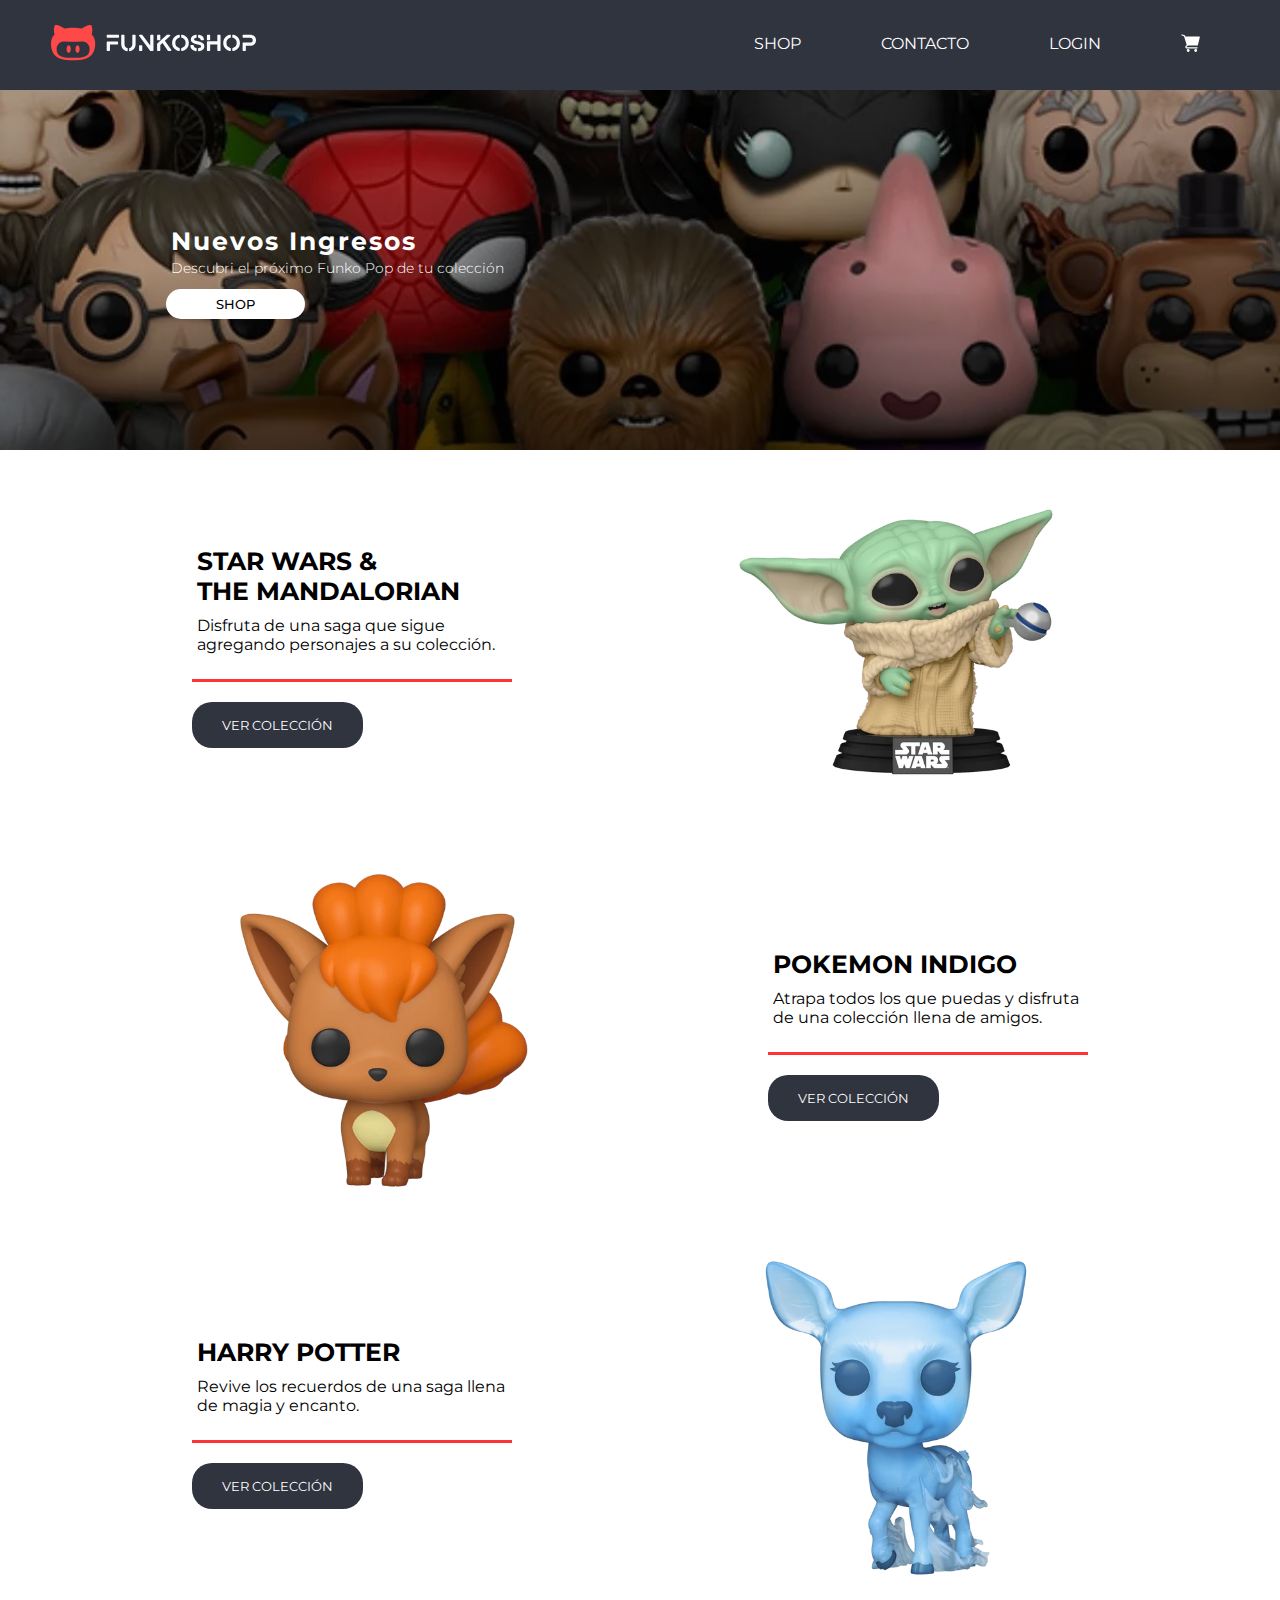
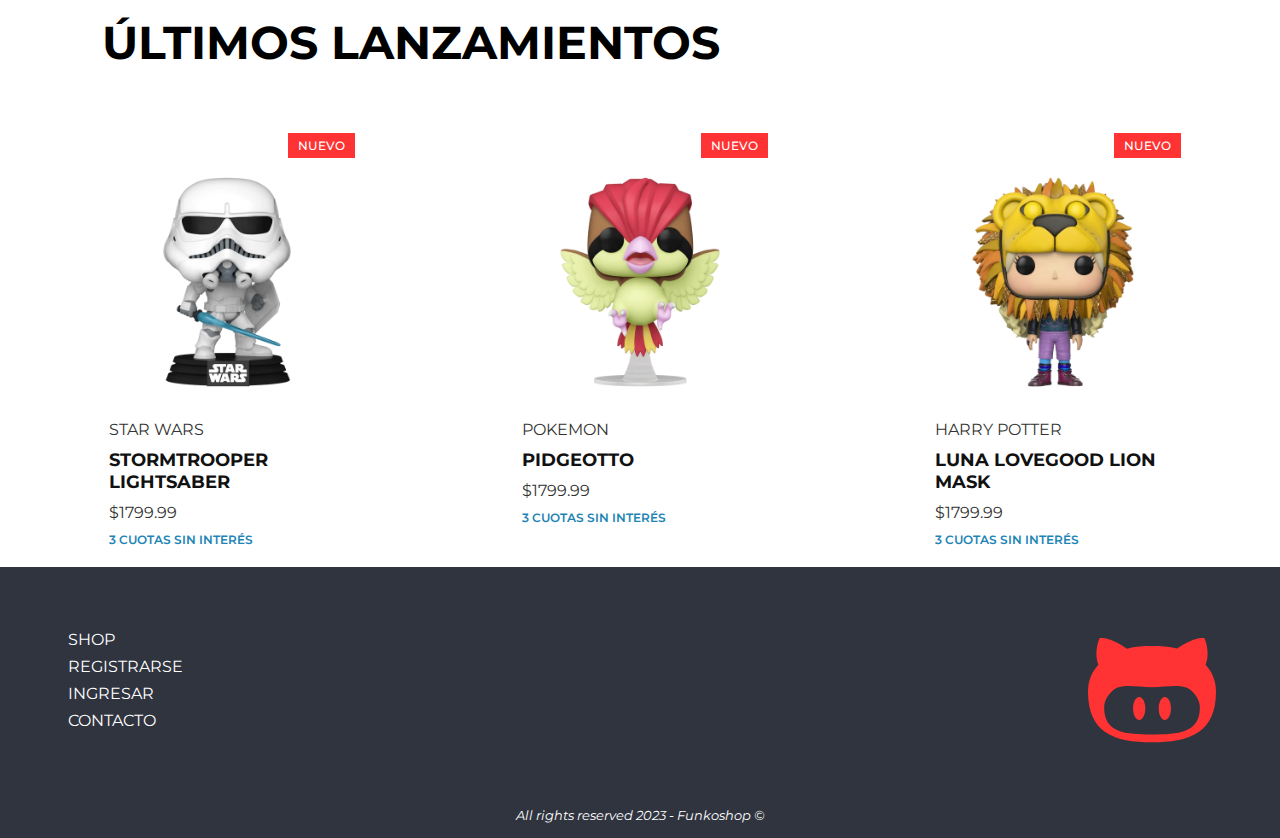
<file: index.html>
<!DOCTYPE html>
<html lang="en">
<head>
    <meta charset="UTF-8">
    <meta http-equiv="X-UA-Compatible" content="IE=edge">
    <meta name="viewport" content="width=device-width, initial-scale=1.0">
    <link rel="stylesheet" href="./scss/main.css">
    <link rel="shortcut icon" href="./resources/icons/isotype.ico" type="image/x-icon">
    <title>FunkoShop-Home</title>
</head>
<body>
    <header>
        <nav class="navbar__Desktop">
        <a href="./index.html"><img src="./resources/branding/logo_light_horizontal.svg" alt="" class="navbar__Desktop-img"></a>
        <ul class="navbar__Desktop-ul">
            <li><a href="./sections/shop.html">Shop</a></li>
            <li><a href="./sections/contacto.html">Contacto</a></li>
            <li><a href="./sections/login.html">Login</a></li>
            <li><a href="./sections/cart.html"><img src="./resources/icons/cart-icon.svg" alt=""></a></li>
        </ul>
        </nav>
    </header>
    <main> 
        <div class="main__banner">
        <div class="main__banner-content">
                <h3>Nuevos Ingresos</h3>
                <p>Descubri el próximo Funko Pop de tu colección</p>
                <a href="./sections/cart.html"><button>SHOP</button></a>
        </div>
        </div>
        <div class="main__card">
            <div class="main__card-content">
                <h3>STAR WARS & <br> THE MANDALORIAN</h3>
                <p>Disfruta de una saga que sigue agregando personajes a su colección.</p>
                <hr>
                <a href=""><button>VER COLECCIÓN</button></a>
            </div>
            <div class="main__card-img">
                <img src="./resources/star-wars/baby-yoda-1.webp" alt="">
            </div>
        </div>
        <div class="main__card__reverse">
            <div class="main__card-content">
                <h3>POKEMON INDIGO</h3>
                <p>Atrapa todos los que puedas y disfruta <br> de una colección llena de amigos.</p>
                <hr>
                <a href=""><button>VER COLECCIÓN</button></a>
            </div>
            <div class="main__card-img">
                <img src="./resources/pokemon/vulpix-1.webp" alt="">
            </div>
        </div>
        <div class="main__card">
            <div class="main__card-content">
                <h3>HARRY POTTER</h3>
                <p>Revive los recuerdos de una saga llena <br> de magia y encanto.</p>
                <hr>
                <a href=""><button>VER COLECCIÓN</button></a>
            </div>
            <div class="main__card-img">
                <img src="./resources/harry-potter/snape-patronus-1.webp" alt="">
            </div>
        </div>
        <h2>ÚLTIMOS LANZAMIENTOS</h2>
        <div class="carousel">
        <div class="carousel__item">
            <div class="carousel_item-b">
            <b>NUEVO</b>
            </div>
            <div class="carousel__bg">
                <img src="./resources/star-wars/trooper-1.webp" alt="">
            </div>
            <div class="carousel__content">
                <p>STAR WARS</p>
                <h3>STORMTROOPER LIGHTSABER</h3>
                <p>$1799.99</p>
                <p class="cuotas">3 CUOTAS SIN INTERÉS</p>
            </div>
        </div>
        <div class="carousel__item">
            <div class="carousel_item-b">
            <b>NUEVO</b>
            </div>
            <div class="carousel__bg">
                <img src="./resources/pokemon/pidgeotto-1.webp" alt="">
            </div>
            <div class="carousel__content">
                <p>POKEMON</p>
                <h3>PIDGEOTTO</h3>
                <p>$1799.99</p>
                <p class="cuotas">3 CUOTAS SIN INTERÉS</p>
            </div>
        </div>
        <div class="carousel__item">
            <div class="carousel_item-b">
            <b>NUEVO</b>
            </div>
            <div class="carousel__bg">
                <img src="./resources/harry-potter/luna-1.webp" alt="">
            </div>
            <div class="carousel__content">
                <p>HARRY POTTER</p>
                <h3>LUNA LOVEGOOD LION MASK</h3>
                <p>$1799.99</p>
                <p class="cuotas">3 CUOTAS SIN INTERÉS</p>
            </div>
        </div>
        </div>

    
    </main>
    <footer>
        <div class="footer__Desktop">
            <div class="footer__Navbar">
                <ul>
                    <li><a href="./sections/shop.html">SHOP</a></li>
                    <li><a href="">REGISTRARSE</a></li>
                    <li><a href="">INGRESAR</a></li>
                    <li><a href="./sections/contacto.html">CONTACTO</a></li>
                </ul>
            </div>
                <a href="./index.html"><img src="./resources/branding/isotype.svg" alt="" class="footer-img"></a>
        </div>
        <p>All rights reserved 2023 - Funkoshop &copy;</p>
    </footer>
    
</body>
</html>
</file>
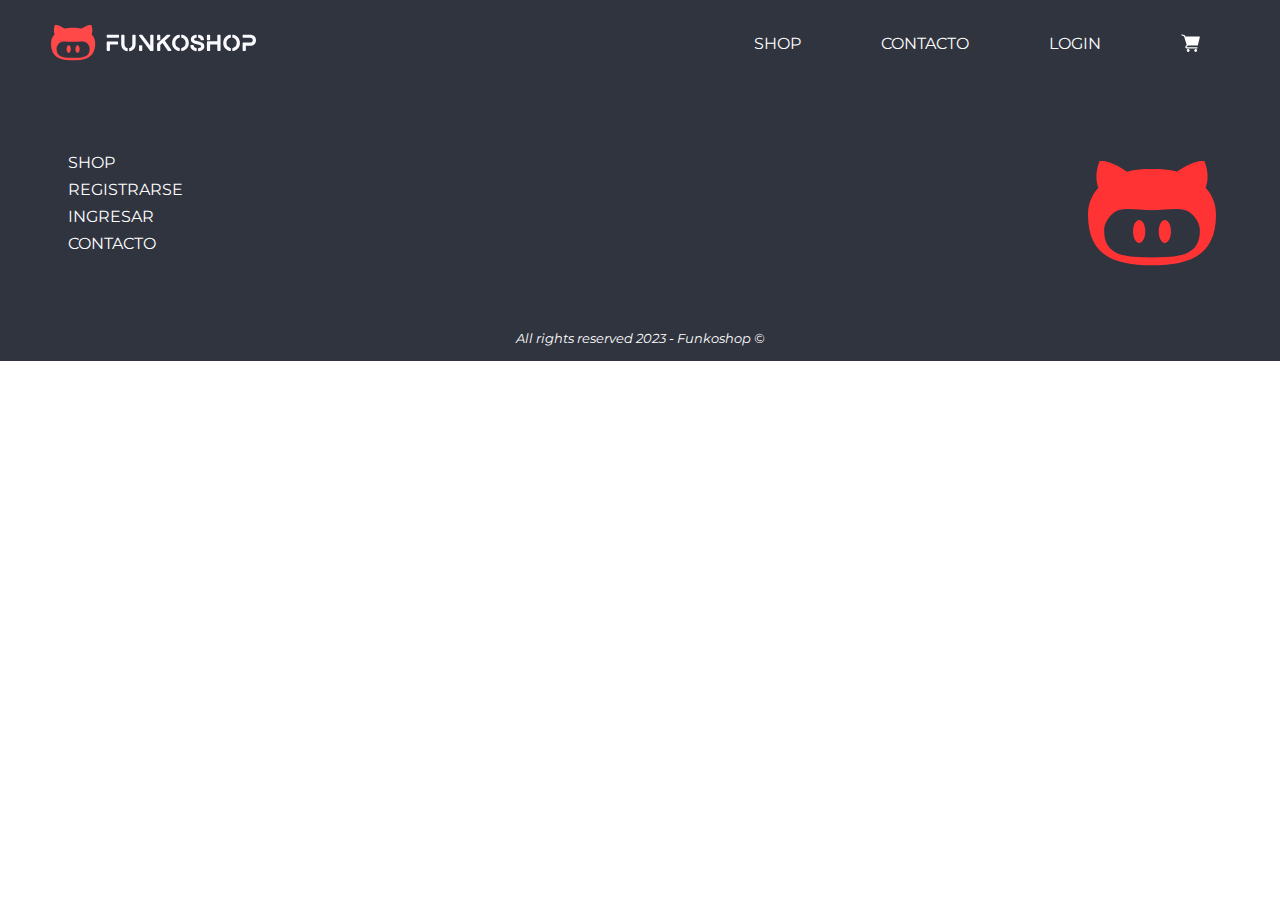
<file: sections/cart.html>
<!DOCTYPE html>
<html lang="en">
<head>
    <meta charset="UTF-8">
    <meta http-equiv="X-UA-Compatible" content="IE=edge">
    <meta name="viewport" content="width=device-width, initial-scale=1.0">
    <link rel="stylesheet" href="../scss/main.css">
    <link rel="shortcut icon" href="../resources/icons/isotype.ico" type="image/x-icon">
    <title>FunkoShop-Carrito</title>
</head>
<body>
    <header>
        <nav class="navbar__Desktop">
           <a href="../index.html"><img src="../resources/branding/logo_light_horizontal.svg" alt="" class="navbar__Desktop-img"></a>
           <ul class="navbar__Desktop-ul">
                <li><a href="../sections/shop.html">Shop</a></li>
                <li><a href="../sections/contacto.html">Contacto</a></li>
                <li><a href="../sections/admin/login.html">Login</a></li>
                <li><a href="../sections/cart.html"><img src="../resources/icons/cart-icon.svg" alt=""></a></li>
            </ul>
        </nav>
    </header>
    <main>

    </main>
    <footer>
        <div class="footer__Desktop">
            <div class="footer__Navbar">
                <ul>
                    <li><a href="./shop.html">SHOP</a></li>
                    <li><a href="./admin/registrarse.html">REGISTRARSE</a></li>
                    <li><a href="./admin/login.html">INGRESAR</a></li>
                    <li><a href="./contacto.html">CONTACTO</a></li>
                </ul>
            </div>
                <a href="../index.html"><img src="../resources/branding/isotype.svg" alt="" class="footer-img"></a>
        </div>
        <p>All rights reserved 2023 - Funkoshop &copy;</p>
    </footer>
</body>
</html>
</file>
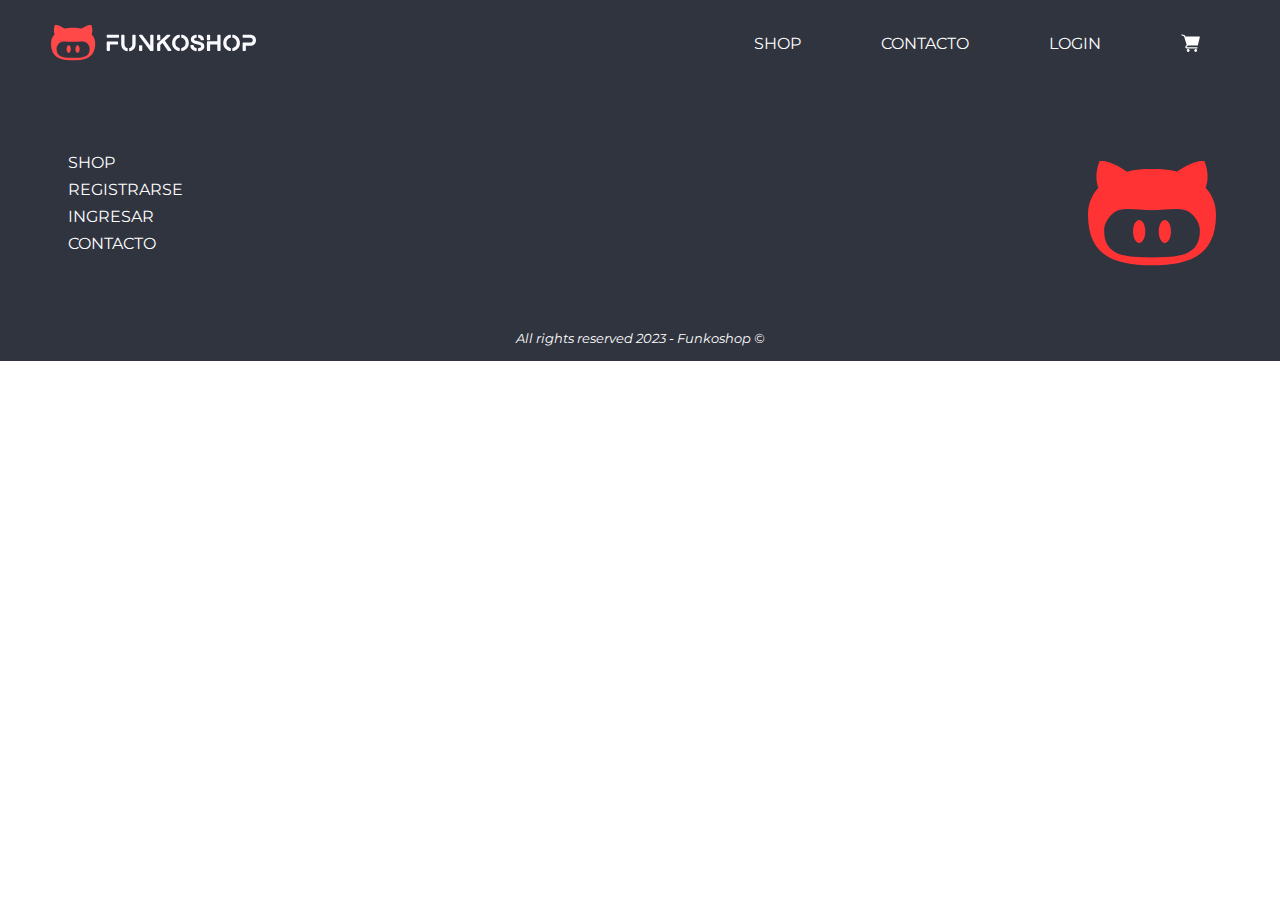
<file: sections/contacto.html>
<!DOCTYPE html>
<html lang="en">
<head>
    <meta charset="UTF-8">
    <meta http-equiv="X-UA-Compatible" content="IE=edge">
    <meta name="viewport" content="width=device-width, initial-scale=1.0">
    <link rel="stylesheet" href="../scss/main.css">
    <link rel="shortcut icon" href="../resources/icons/isotype.ico" type="image/x-icon">
    <title>FunkoShop-Contacto</title>
</head>
<body>
    <header>
        <nav class="navbar__Desktop">
           <a href="../index.html"><img src="../resources/branding/logo_light_horizontal.svg" alt="" class="navbar__Desktop-img"></a>
           <ul class="navbar__Desktop-ul">
                <li><a href="../sections/shop.html">Shop</a></li>
                <li><a href="../sections/contacto.html">Contacto</a></li>
                <li><a href="../sections/admin/login.html">Login</a></li>
                <li><a href="../sections/cart.html"><img src="../resources/icons/cart-icon.svg" alt=""></a></li>
            </ul>
        </nav>
    </header>
    <main>
        
    </main>
    <footer>
        <div class="footer__Desktop">
            <div class="footer__Navbar">
                <ul>
                    <li><a href="./shop.html">SHOP</a></li>
                    <li><a href="./admin/registrarse.html">REGISTRARSE</a></li>
                    <li><a href="./admin/login.html">INGRESAR</a></li>
                    <li><a href="./contacto.html">CONTACTO</a></li>
                </ul>
            </div>
                <a href="../index.html"><img src="../resources/branding/isotype.svg" alt="" class="footer-img"></a>
        </div>
        <p>All rights reserved 2023 - Funkoshop &copy;</p>
    </footer>
</body>
</html>
</file>
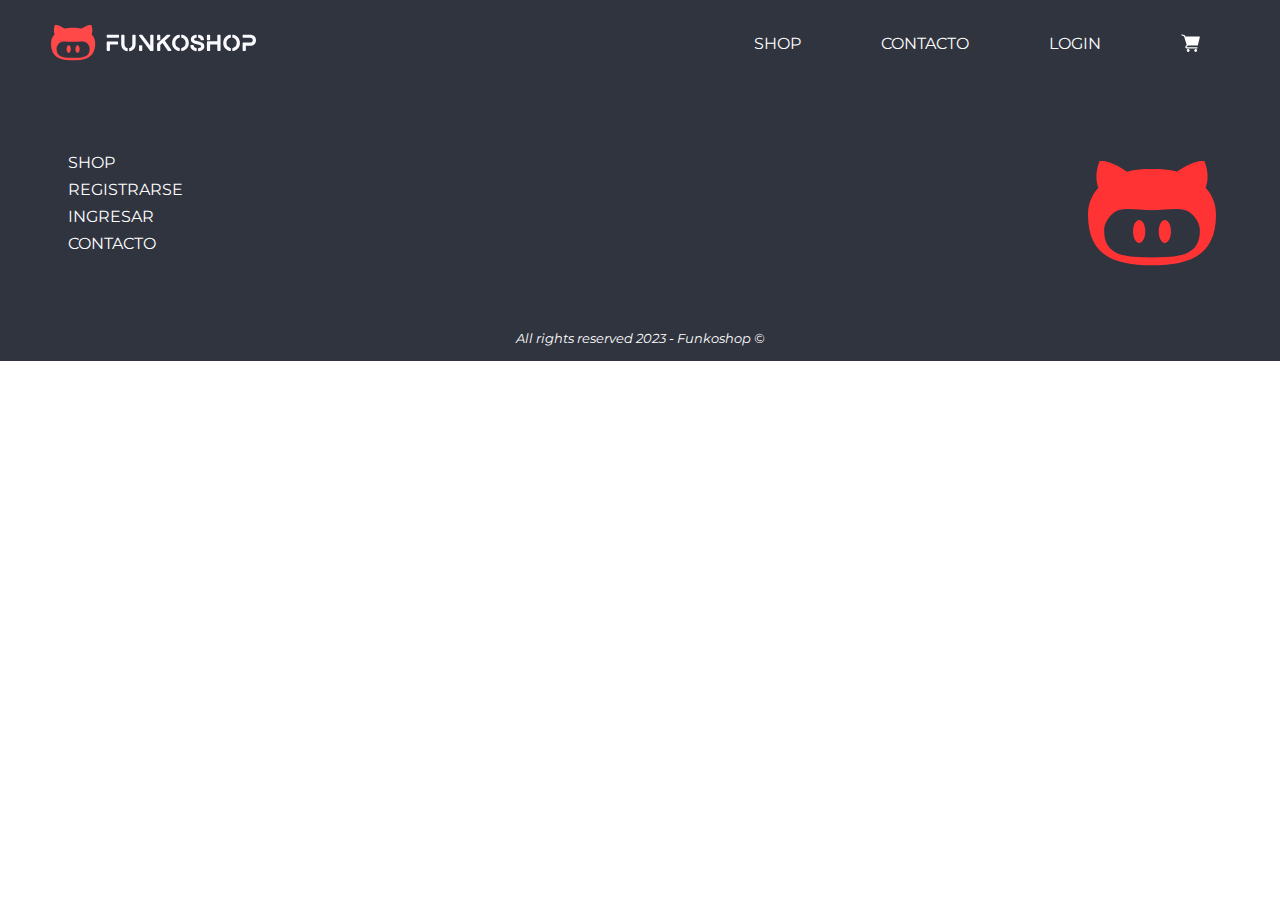
<file: sections/shop.html>
<!DOCTYPE html>
<html lang="en">
<head>
    <meta charset="UTF-8">
    <meta http-equiv="X-UA-Compatible" content="IE=edge">
    <meta name="viewport" content="width=device-width, initial-scale=1.0">
    <link rel="stylesheet" href="../scss/main.css">
    <link rel="shortcut icon" href="../resources/icons/isotype.ico" type="image/x-icon">
    <title>FunkoShop-Tienda</title>
</head>
<body>
    <header>
    <nav class="navbar__Desktop">
            <a href="../index.html"><img src="../resources/branding/logo_light_horizontal.svg" alt="" class="navbar__Desktop-img"></a>
            <ul class="navbar__Desktop-ul">
                <li><a href="../sections/shop.html">Shop</a></li>
                <li><a href="../sections/contacto.html">Contacto</a></li>
                <li><a href="../sections/admin/login.html">Login</a></li>
                <li><a href="../sections/cart.html"><img src="../resources/icons/cart-icon.svg" alt=""></a></li>
            </ul>
        </nav>
    </header>
    <main>

    </main>
    <footer>
        <div class="footer__Desktop">
            <div class="footer__Navbar">
                <ul>
                    <li><a href="./shop.html">SHOP</a></li>
                    <li><a href="./admin/registrarse.html">REGISTRARSE</a></li>
                    <li><a href="./admin/login.html">INGRESAR</a></li>
                    <li><a href="./contacto.html">CONTACTO</a></li>
                </ul>
            </div>
                <a href="../index.html"><img src="../resources/branding/isotype.svg" alt="" class="footer-img"></a>
        </div>
        <p>All rights reserved 2023 - Funkoshop &copy;</p>
    </footer>
    
</body>
</html>
</file>
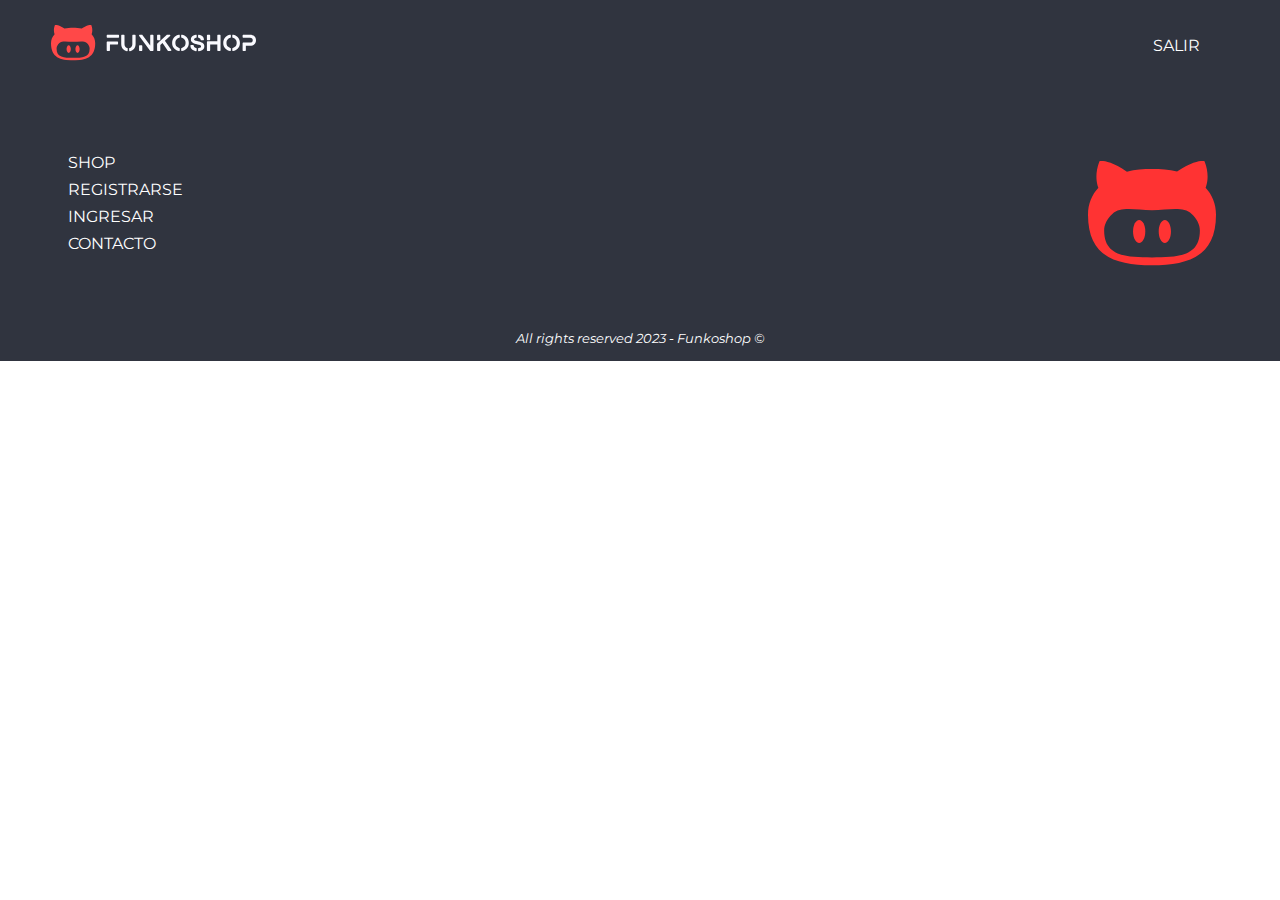
<file: sections/admin/admin.html>
<!DOCTYPE html>
<html lang="en">
<head>
    <meta charset="UTF-8">
    <meta http-equiv="X-UA-Compatible" content="IE=edge">
    <meta name="viewport" content="width=device-width, initial-scale=1.0">
    <link rel="stylesheet" href="../../scss/main.css">
    <link rel="shortcut icon" href="../../resources/icons/isotype.ico" type="image/x-icon">
    <title>FunkoShop-Admin</title>
</head>
<body>
    <header>
        <nav class="navbar__Desktop">
            <a href="../../index.html"><img src="../../resources/branding/logo_light_horizontal.svg" alt="" class="navbar__Desktop-img"></a>
            <ul class="navbar__Desktop-ul">
                <li><a href="../sections/login.html">SALIR</a></li>
            </ul>
        </nav>
    </header>
    <main>

    </main>
    <footer>
        <div class="footer__Desktop">
            <div class="footer__Navbar">
                <ul>
                    <li><a href="../cart.html">SHOP</a></li>
                    <li><a href="./registrarse.html">REGISTRARSE</a></li>
                    <li><a href="./login.html">INGRESAR</a></li>
                    <li><a href="../contacto.html">CONTACTO</a></li>
                </ul>
            </div>
                <a href="../../index.html"><img src="../../resources/branding/isotype.svg" alt="" class="footer-img"></a>
        </div>
        <p>All rights reserved 2023 - Funkoshop &copy;</p>
    </footer>
    
</body>
</html>
</file>
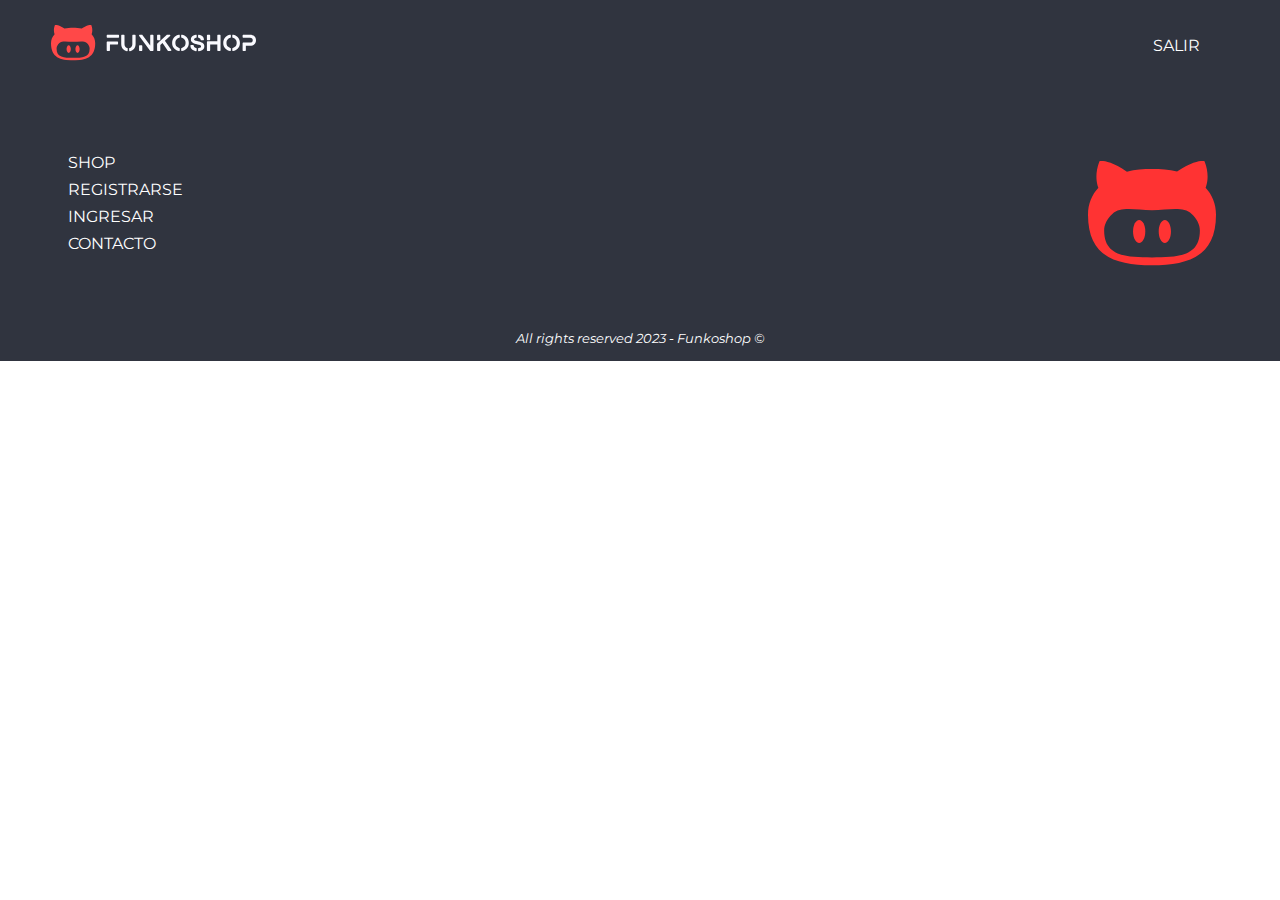
<file: sections/admin/create.html>
<!DOCTYPE html>
<html lang="en">
<head>
    <meta charset="UTF-8">
    <meta http-equiv="X-UA-Compatible" content="IE=edge">
    <meta name="viewport" content="width=device-width, initial-scale=1.0">
    <link rel="stylesheet" href="../../scss/main.css">
    <link rel="shortcut icon" href="../../resources/icons/isotype.ico" type="image/x-icon">
    <title>FunkoShop-Crear</title>
</head>
<body>
    <header>
        <nav class="navbar__Desktop">
            <a href="../../index.html"><img src="../../resources/branding/logo_light_horizontal.svg" alt="" class="navbar__Desktop-img"></a>
            <ul class="navbar__Desktop-ul">
                <li><a href="../sections/login.html">SALIR</a></li>
            </ul>
        </nav>
    </header>
    <main>

    </main>
    <footer>
        <div class="footer__Desktop">
            <div class="footer__Navbar">
                <ul>
                    <li><a href="../cart.html">SHOP</a></li>
                    <li><a href="./registrarse.html">REGISTRARSE</a></li>
                    <li><a href="./login.html">INGRESAR</a></li>
                    <li><a href="../contacto.html">CONTACTO</a></li>
                </ul>
            </div>
                <a href="../../index.html"><img src="../../resources/branding/isotype.svg" alt="" class="footer-img"></a>
        </div>
        <p>All rights reserved 2023 - Funkoshop &copy;</p>
    </footer>
    
</body>
</html>
</file>
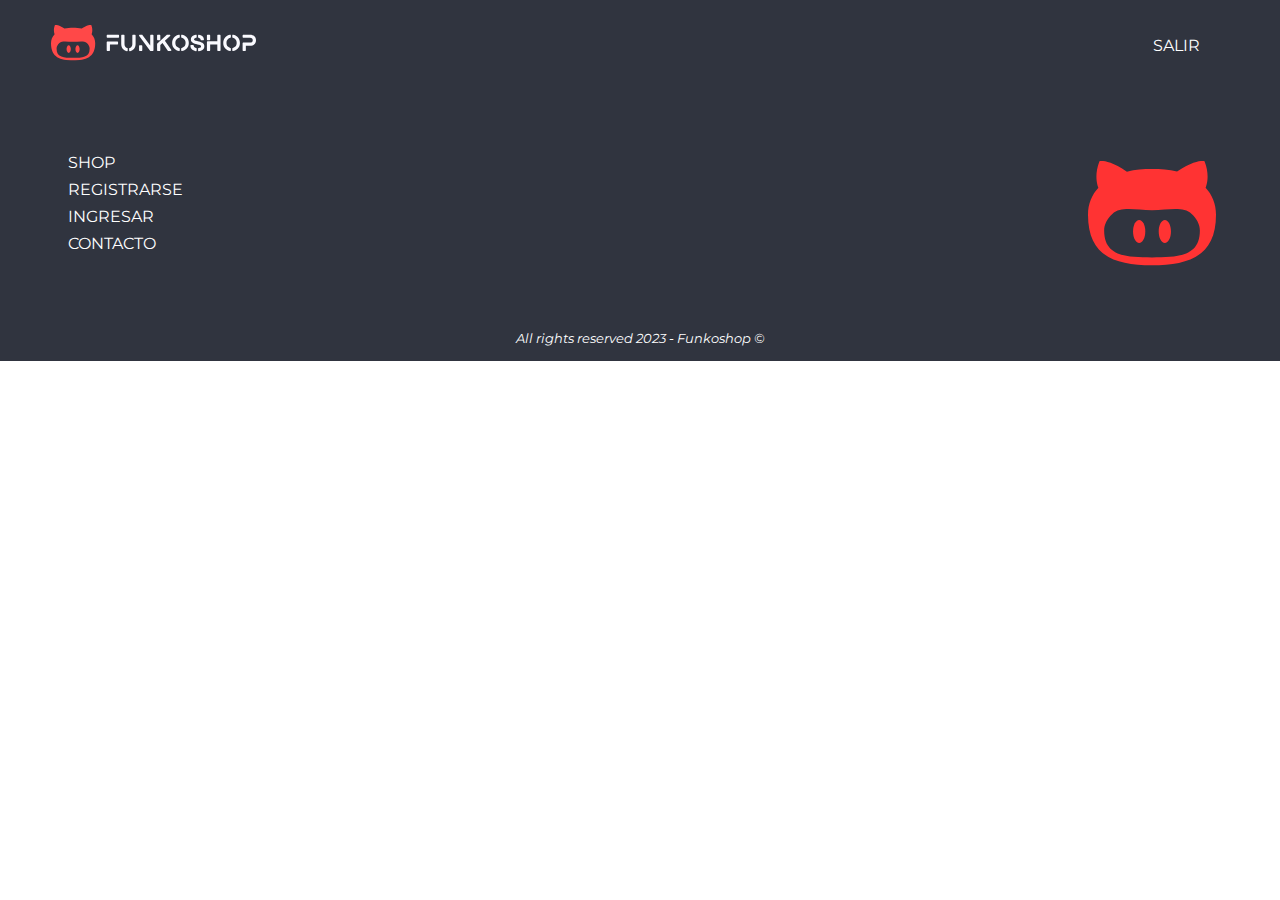
<file: sections/admin/edit.html>
<!DOCTYPE html>
<html lang="en">
<head>
    <meta charset="UTF-8">
    <meta http-equiv="X-UA-Compatible" content="IE=edge">
    <meta name="viewport" content="width=device-width, initial-scale=1.0">
    <link rel="stylesheet" href="../../scss/main.css">
    <link rel="shortcut icon" href="../../resources/icons/isotype.ico" type="image/x-icon">
    <title>FunkoShop-Edit</title>
</head>
<body>
    <header>
        <nav class="navbar__Desktop">
            <a href="../../index.html"><img src="../../resources/branding/logo_light_horizontal.svg" alt="" class="navbar__Desktop-img"></a>
            <ul class="navbar__Desktop-ul">
                <li><a href="../sections/login.html">SALIR</a></li>
            </ul>
        </nav>
    </header>
    <main>

    </main>
    <footer>
        <div class="footer__Desktop">
            <div class="footer__Navbar">
                <ul>
                    <li><a href="../cart.html">SHOP</a></li>
                    <li><a href="./registrarse.html">REGISTRARSE</a></li>
                    <li><a href="./login.html">INGRESAR</a></li>
                    <li><a href="../contacto.html">CONTACTO</a></li>
                </ul>
            </div>
                <a href="../../index.html"><img src="../../resources/branding/isotype.svg" alt="" class="footer-img"></a>
        </div>
        <p>All rights reserved 2023 - Funkoshop &copy;</p>
    </footer>
    
</body>
</html>
</file>
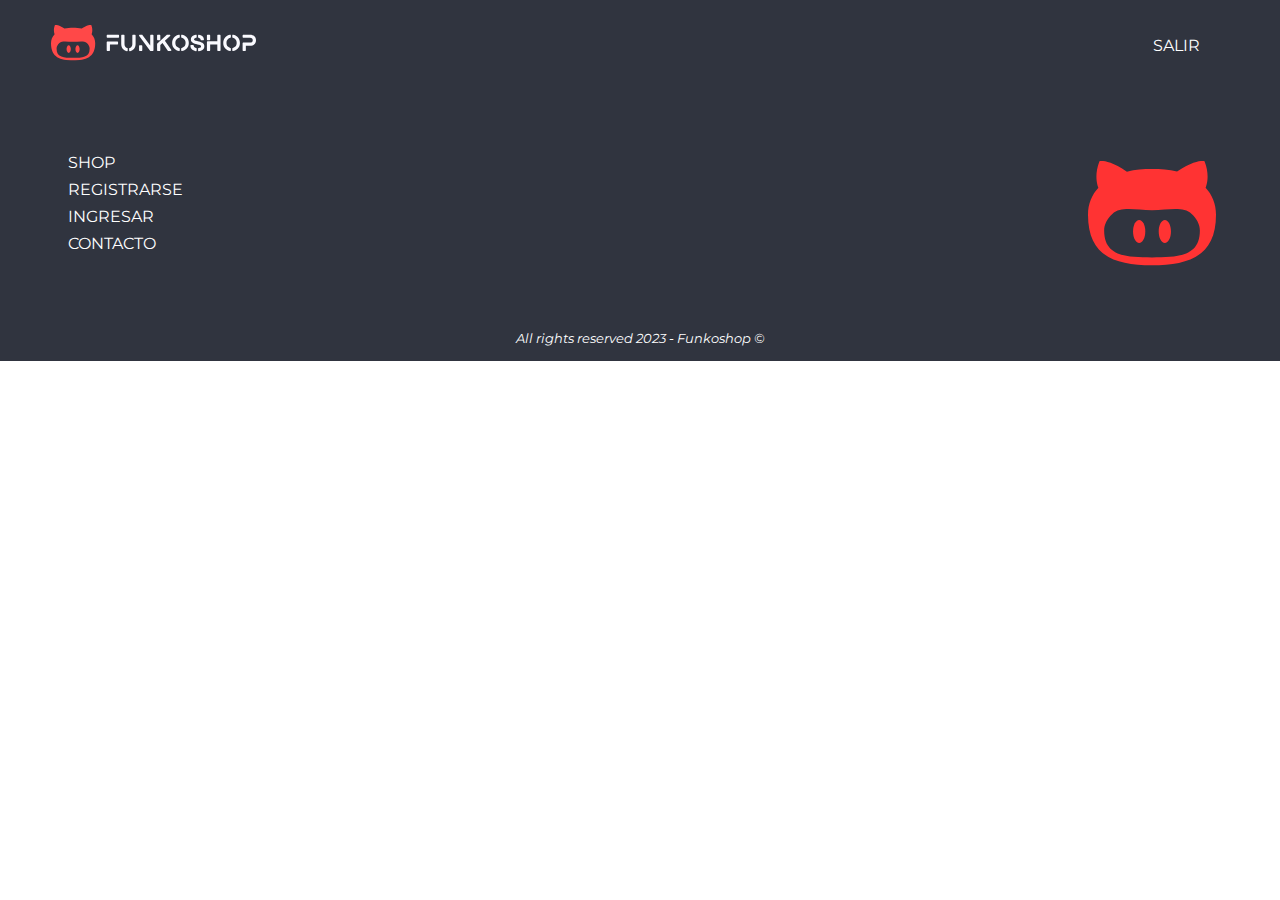
<file: sections/admin/login.html>
<!DOCTYPE html>
<html lang="en">
<head>
    <meta charset="UTF-8">
    <meta http-equiv="X-UA-Compatible" content="IE=edge">
    <meta name="viewport" content="width=device-width, initial-scale=1.0">
    <link rel="stylesheet" href="../../scss/main.css">
    <link rel="shortcut icon" href="../../resources/icons/isotype.ico" type="image/x-icon">
    <title>FunkoShop-Login</title>
</head>
<body>
    <header>
        <nav class="navbar__Desktop">
            <a href="../../index.html"><img src="../../resources/branding/logo_light_horizontal.svg" alt="" class="navbar__Desktop-img"></a>
            <ul class="navbar__Desktop-ul">
                <li><a href="../sections/login.html">SALIR</a></li>
            </ul>
        </nav>
    </header>
    <main>

    </main>
    <footer>
        <div class="footer__Desktop">
            <div class="footer__Navbar">
                <ul>
                    <li><a href="../cart.html">SHOP</a></li>
                    <li><a href="./registrarse.html">REGISTRARSE</a></li>
                    <li><a href="./login.html">INGRESAR</a></li>
                    <li><a href="../contacto.html">CONTACTO</a></li>
                </ul>
            </div>
                <a href="../../index.html"><img src="../../resources/branding/isotype.svg" alt="" class="footer-img"></a>
        </div>
        <p>All rights reserved 2023 - Funkoshop &copy;</p>
    </footer>
    
</body>
</html>
</file>
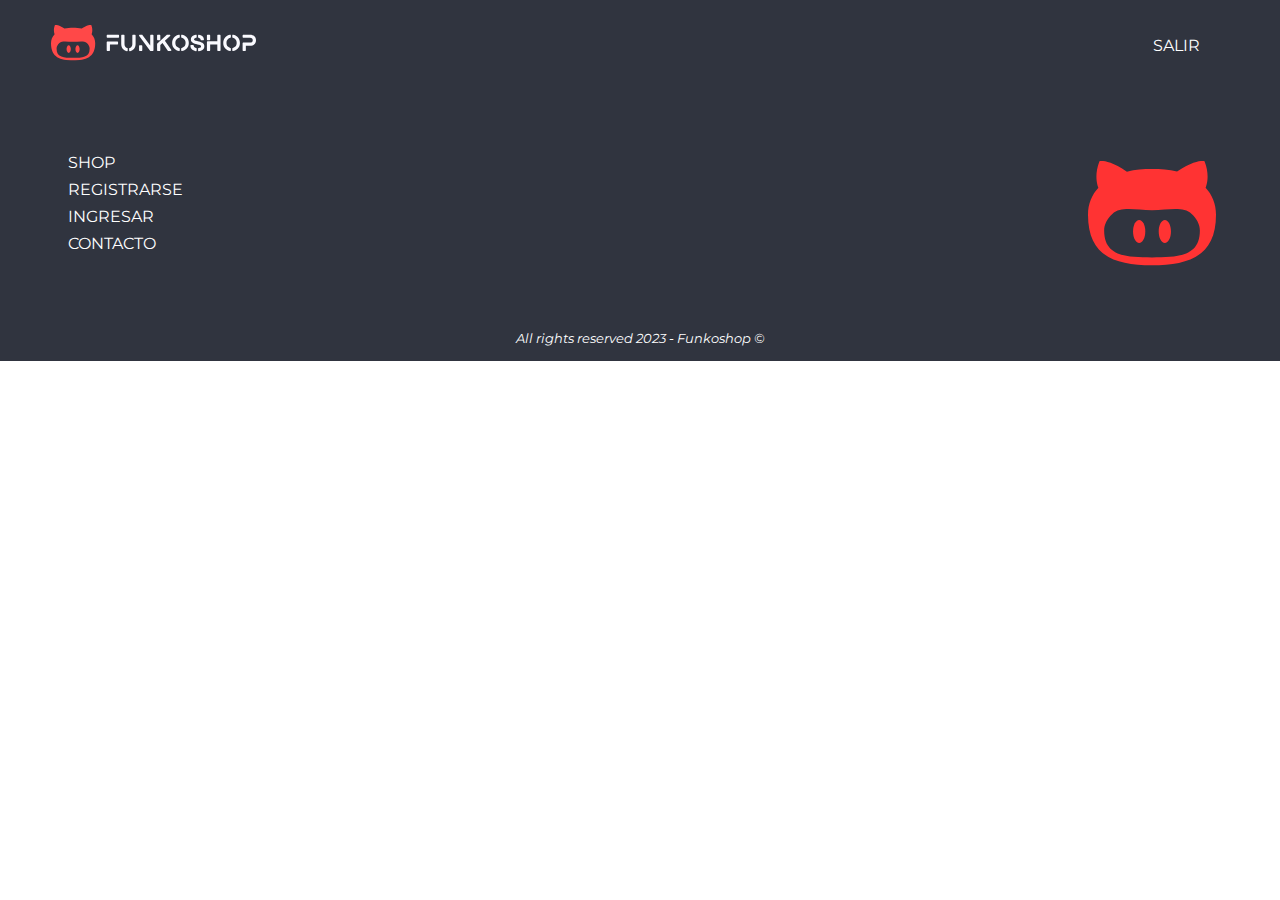
<file: sections/admin/registrarse.html>
<!DOCTYPE html>
<html lang="en">
<head>
    <meta charset="UTF-8">
    <meta http-equiv="X-UA-Compatible" content="IE=edge">
    <meta name="viewport" content="width=device-width, initial-scale=1.0">
    <link rel="stylesheet" href="../../scss/main.css">
    <link rel="shortcut icon" href="../../resources/icons/isotype.ico" type="image/x-icon">
    <title>FunkoShop-Registro</title>
</head>
<body>
    <header>
        <nav class="navbar__Desktop">
            <a href="../../index.html"><img src="../../resources/branding/logo_light_horizontal.svg" alt="" class="navbar__Desktop-img"></a>
            <ul class="navbar__Desktop-ul">
                <li><a href="../sections/login.html">SALIR</a></li>
            </ul>
        </nav>
    </header>
    <main>

    </main>
    <footer>
        <div class="footer__Desktop">
            <div class="footer__Navbar">
                <ul>
                    <li><a href="../cart.html">SHOP</a></li>
                    <li><a href="./registrarse.html">REGISTRARSE</a></li>
                    <li><a href="./login.html">INGRESAR</a></li>
                    <li><a href="../contacto.html">CONTACTO</a></li>
                </ul>
            </div>
                <a href="../../index.html"><img src="../../resources/branding/isotype.svg" alt="" class="footer-img"></a>
        </div>
        <p>All rights reserved 2023 - Funkoshop &copy;</p>
    </footer>
    
</body>
</html>
</file>
<file: scss/main.css>
/*VARIABLES-RESET*/
@import url("https://fonts.googleapis.com/css2?family=Montserrat:ital,wght@0,300;0,400;0,500;0,800;1,500&display=swap");
* {
  padding: 0;
  margin: 0;
  box-sizing: border-box;
  scroll-behavior: smooth;
  font-family: "Montserrat", sans-serif;
}

body {
  min-height: 100vh;
}

/*SECCIONES*/
.navbar__Desktop {
  background-color: #30343F;
  display: flex;
  align-items: center;
  justify-content: space-between;
  height: 10vh;
  width: 100vw;
}
.navbar__Desktop .navbar__Desktop-img {
  max-width: 20vw;
  padding-left: 20%;
}
.navbar__Desktop .navbar__Desktop-ul {
  list-style: none;
  display: flex;
}
.navbar__Desktop .navbar__Desktop-ul li a {
  text-decoration: none;
  color: #FFF;
  text-transform: uppercase;
  margin-right: 60px;
  padding-right: 20px;
  padding-top: 10px;
  text-align: center;
}
.navbar__Desktop .navbar__Desktop-ul li a img {
  margin: 0;
  max-width: 1.5vw;
}

.main__banner {
  height: 40vh;
  background-image: linear-gradient(180deg, rgba(0, 0, 0, 0.3169642857) 0%, rgba(0, 0, 0, 0.3197654062) 49%, rgba(0, 0, 0, 0.6558998599) 100%), url(../../resources/funkos-banner.webp);
  background-size: cover;
  background-position: 50% 80%;
  display: flex;
  align-items: center;
}
.main__banner .main__banner-content {
  margin-left: 13%;
}
.main__banner .main__banner-content h3 {
  color: #fff;
  letter-spacing: 2px;
  font-size: 25px;
  padding: 5px 5px 3px 5px;
}
.main__banner .main__banner-content p {
  color: #fff;
  font-size: 14px;
  font-weight: 300;
  padding: 0px 5px 5px 5px;
}
.main__banner .main__banner-content button {
  -webkit-backdrop-filter: blur(2px);
          backdrop-filter: blur(2px);
  padding: 7px 50px 7px 50px;
  border-radius: 20px;
  border: #fff 5px;
  color: #000;
  font-weight: 500;
  margin-top: 2%;
  background-color: #fff;
  cursor: pointer;
}

.main__card {
  display: flex;
  align-items: center;
  justify-content: space-evenly;
}
.main__card .main__card-content {
  width: 25vw;
}
.main__card .main__card-content h3 {
  font-size: 25px;
  padding: 5px;
}
.main__card .main__card-content p {
  padding: 5px;
}
.main__card .main__card-content hr {
  height: 3px;
  margin: 20px 0px 20px 0px;
  border: none;
  background-color: #FF3333;
}
.main__card .main__card-content button {
  padding: 15px 30px 15px 30px;
  border-radius: 20px;
  border: none;
  background-color: #30343F;
  color: #fff;
}
.main__card .main__card-img img {
  max-width: 30vw;
}

.main__card__reverse {
  display: flex;
  align-items: center;
  justify-content: space-evenly;
  flex-direction: row-reverse;
}
.main__card__reverse .main__card-content {
  width: 25vw;
}
.main__card__reverse .main__card-content h3 {
  font-size: 25px;
  padding: 5px;
}
.main__card__reverse .main__card-content p {
  padding: 5px;
}
.main__card__reverse .main__card-content hr {
  height: 3px;
  margin: 20px 0px 20px 0px;
  border: none;
  background-color: #FF3333;
}
.main__card__reverse .main__card-content button {
  padding: 15px 30px 15px 30px;
  border-radius: 20px;
  border: none;
  background-color: #30343F;
  color: #fff;
}
.main__card__reverse .main__card-img img {
  max-width: 30vw;
}

.carousel {
  display: flex;
  flex-direction: row;
  justify-content: space-around;
  margin: 20px;
}
.carousel .carousel__item {
  height: -moz-fit-content;
  height: fit-content;
  width: 20VW;
}
.carousel .carousel__item .carousel_item-b {
  text-align: end;
}
.carousel .carousel__item .carousel_item-b b {
  color: #fff;
  background-color: #FF3333;
  padding: 5px 10px 5px 10px;
  font-weight: 500;
  font-size: 12px;
}
.carousel .carousel__item .carousel__bg {
  height: 20vw;
  width: 20vw;
}
.carousel .carousel__item .carousel__bg img {
  max-width: 100%;
  max-height: 100%;
}
.carousel .carousel__item .carousel__content p {
  padding: 10px;
  color: #333333;
}
.carousel .carousel__item .carousel__content h3 {
  font-size: 18px;
  color: #111111;
  line-height: 22px;
  padding: 0px 0px 0px 10px;
}
.carousel .carousel__item .carousel__content .cuotas {
  color: #1D84B5;
  font-size: 12px;
  font-weight: 600;
  padding: 0px 0px 0px 10px;
}

main h2 {
  font-weight: 700;
  font-size: 46px;
  margin: 0px 0px 5% 8%;
}

footer .footer__Desktop {
  display: flex;
  justify-content: space-between;
  align-items: center;
  background-color: #30343F;
  height: 25vh;
}
footer .footer__Desktop .footer__Navbar {
  margin-left: 5%;
}
footer .footer__Desktop .footer__Navbar ul li {
  list-style: none;
  padding: 4px;
}
footer .footer__Desktop .footer__Navbar ul li a {
  text-decoration: none;
  color: #fff;
}
footer .footer__Desktop a {
  margin-right: 5%;
  margin-top: 2%;
}
footer .footer__Desktop a img {
  min-width: 5vw;
  max-width: 10vw;
}
footer p {
  background-color: #30343F;
  text-align: center;
  color: #fff;
  font-size: 13px;
  padding: 15px;
  font-style: italic;
}/*# sourceMappingURL=main.css.map */
</file>
